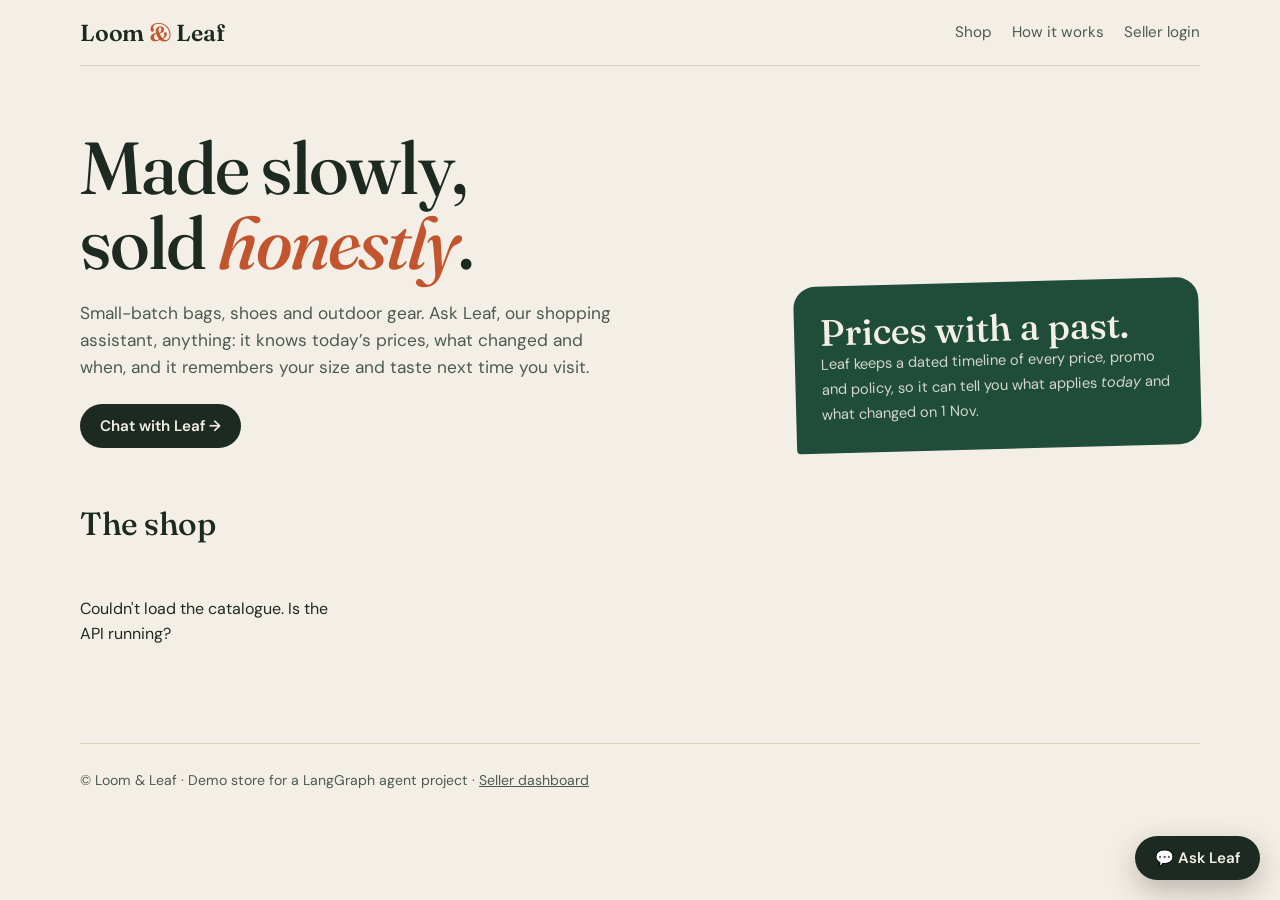
<file: frontend/index.html>
<!doctype html>
<html lang="en">
<head>
<meta charset="utf-8">
<meta name="viewport" content="width=device-width, initial-scale=1">
<title>Loom &amp; Leaf — handmade goods</title>
<meta name="description" content="Small-batch handmade goods with an AI shopping assistant that remembers what you like.">
<link rel="preconnect" href="https://fonts.googleapis.com">
<link rel="preconnect" href="https://fonts.gstatic.com" crossorigin>
<link href="https://fonts.googleapis.com/css2?family=DM+Sans:wght@400;500;600&family=Fraunces:ital,opsz,wght@0,9..144,500;0,9..144,600;1,9..144,500&display=swap" rel="stylesheet">
<link rel="stylesheet" href="style.css">
</head>
<body>
<div class="wrap">
  <header class="top">
    <a class="brand" href="/">Loom <i>&amp;</i> Leaf</a>
    <nav><a href="#shop" class="keep">Shop</a><a href="#about">How it works</a><a href="admin.html">Seller login</a></nav>
  </header>

  <section class="hero">
    <div>
      <h1>Made slowly,<br>sold <em>honestly</em>.</h1>
      <p>Small-batch bags, shoes and outdoor gear. Ask Leaf, our shopping assistant, anything: it knows today’s prices, what changed and when, and it remembers your size and taste next time you visit.</p>
      <button class="btn" id="hero-chat">Chat with Leaf →</button>
    </div>
    <aside class="badge-card" id="about">
      <b>Prices with a past.</b>
      <span>Leaf keeps a dated timeline of every price, promo and policy, so it can tell you what applies <em>today</em> and what changed on 1 Nov.</span>
    </aside>
  </section>

  <section id="shop">
    <h2 class="sec">The shop</h2>
    <div class="filters" id="filters" role="group" aria-label="Filter by category"></div>
    <div class="grid" id="grid" aria-live="polite"></div>
  </section>
  <footer>© Loom &amp; Leaf · Demo store for a LangGraph agent project · <a href="admin.html">Seller dashboard</a></footer>
</div>

<button class="btn" id="chat-fab" aria-label="Open shopping assistant">💬 Ask Leaf</button>
<section id="chat" role="dialog" aria-label="Shopping assistant">
  <header><b>Leaf · shopping assistant</b>
    <span><button id="new-thread" title="Start a new conversation (Leaf still remembers you)">New chat</button><button id="close-chat" aria-label="Close chat">✕</button></span>
  </header>
  <div id="msgs" aria-live="polite"></div>
  <div class="quick" id="quick"></div>
  <form id="form"><input id="input" autocomplete="off" maxlength="1500" placeholder="Ask about products, prices, policies…" aria-label="Message"><button class="btn sm" type="submit">Send</button></form>
</section>

<script src="config.js"></script>
<script src="app.js"></script>
</body>
</html>
</file>
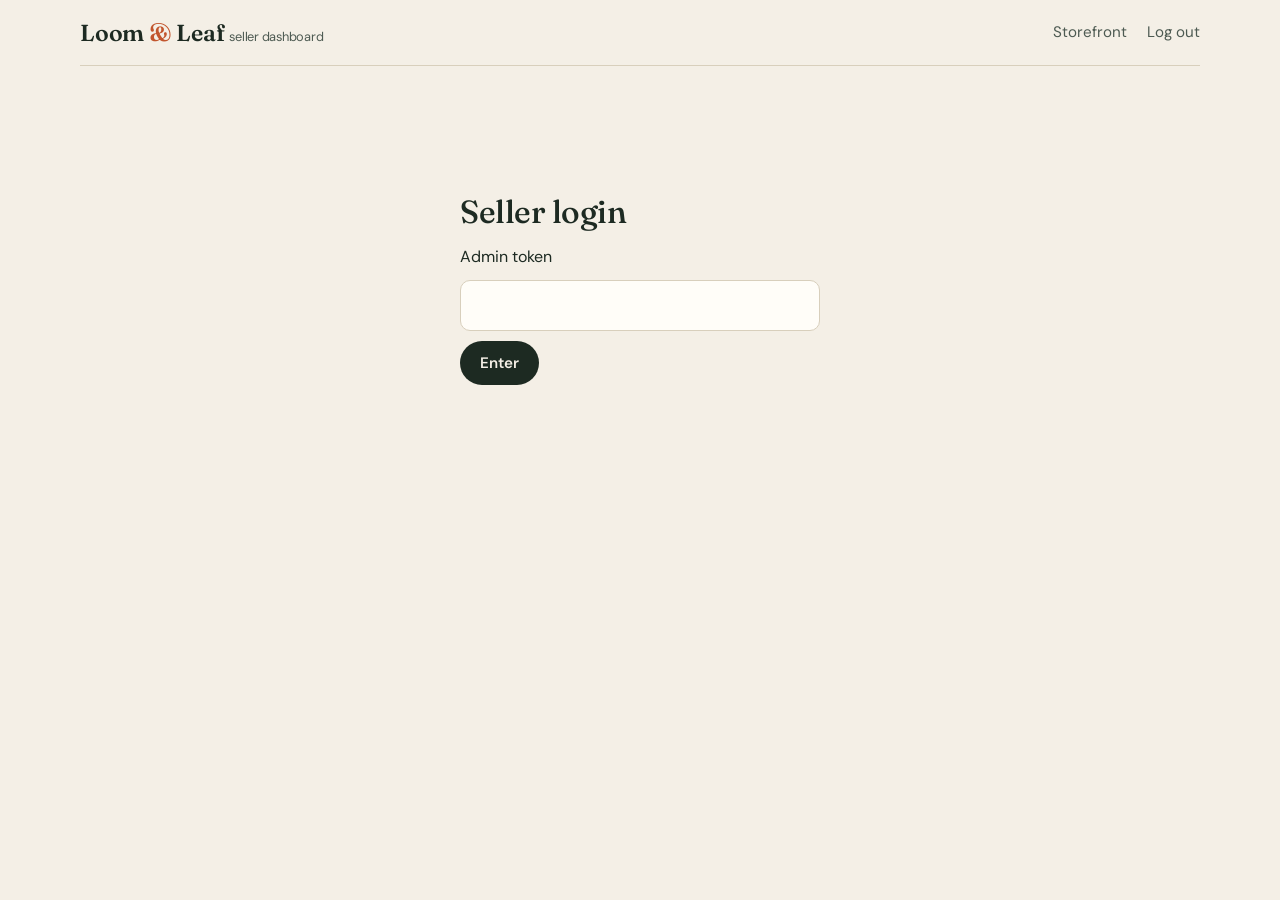
<file: frontend/admin.html>
<!doctype html>
<html lang="en">
<head>
<meta charset="utf-8">
<meta name="viewport" content="width=device-width, initial-scale=1">
<title>Seller dashboard — Loom &amp; Leaf</title>
<meta name="robots" content="noindex">
<link href="https://fonts.googleapis.com/css2?family=DM+Sans:wght@400;500;600&family=Fraunces:opsz,wght@9..144,500&display=swap" rel="stylesheet">
<link rel="stylesheet" href="style.css">
</head>
<body>
<div class="wrap">
  <header class="top"><a class="brand" href="/">Loom <i>&amp;</i> Leaf <small style="font:400 .8rem var(--sans);color:var(--ink-2)">seller dashboard</small></a>
    <nav><a href="/" class="keep">Storefront</a><a href="#" id="logout">Log out</a></nav></header>

  <form class="login" id="login" hidden>
    <h2 class="sec">Seller login</h2>
    <label for="token">Admin token</label>
    <input id="token" type="password" autocomplete="current-password" required>
    <button class="btn" type="submit">Enter</button>
    <p class="err" id="login-err" role="alert"></p>
  </form>

  <main id="app" hidden>
    <div class="admin-bar" role="tablist" id="tabs"></div>
    <div id="view"></div>
  </main>
</div>
<script src="config.js"></script>
<script src="admin.js"></script>
</body>
</html>
</file>
<file: frontend/style.css>
:root {
  --paper: #f4efe6; --paper-2: #ebe4d6; --ink: #1d2a22; --ink-2: #4d5a52; --leaf: #1f4d3a;
  --leaf-2: #2d6a50; --clay: #c2552d; --line: #d8cfbc; --white: #fffdf8;
  --serif: "Fraunces", Georgia, serif; --sans: "DM Sans", system-ui, sans-serif;
  --r: 14px;
}
@media (prefers-color-scheme: dark) {
  :root:not([data-theme="light"]) {
    --paper: #14201a; --paper-2: #1b2a22; --ink: #efe9dc; --ink-2: #b4bdb4; --leaf: #7fc4a0;
    --leaf-2: #9bd6b6; --clay: #e8805a; --line: #2c3e34; --white: #1b2a22;
  }
}
* { box-sizing: border-box; }
html { scroll-behavior: smooth; }
body { margin: 0; background: var(--paper); color: var(--ink); font: 16px/1.55 var(--sans); }
a { color: inherit; }
.wrap { max-width: 1160px; margin: 0 auto; padding: 0 20px; }
header.top { display: flex; align-items: center; justify-content: space-between; padding: 18px 0; border-bottom: 1px solid var(--line); }
.brand { font: 600 1.45rem var(--serif); letter-spacing: -.01em; text-decoration: none; }
.brand i { color: var(--clay); font-style: normal; }
nav a { margin-left: 20px; text-decoration: none; color: var(--ink-2); font-size: .95rem; }
nav a:hover { color: var(--clay); }

.hero { display: grid; grid-template-columns: 1.25fr .75fr; gap: 40px; padding: 64px 0 48px; align-items: end; }
.hero h1 { font: 500 clamp(2.4rem, 6vw, 4.6rem)/1.02 var(--serif); letter-spacing: -.025em; margin: 0 0 20px; }
.hero h1 em { color: var(--clay); font-style: italic; }
.hero p { color: var(--ink-2); max-width: 46ch; margin: 0 0 24px; font-size: 1.08rem; }
.badge-card { background: var(--leaf); color: #f4efe6; border-radius: 22px 22px 22px 4px; padding: 26px; transform: rotate(-1.5deg); }
.badge-card b { font: 500 2.3rem var(--serif); display: block; line-height: 1.1; }
.badge-card span { opacity: .85; font-size: .92rem; }

.btn { display: inline-flex; align-items: center; gap: 8px; border: 0; cursor: pointer; font: 600 .95rem var(--sans);
  padding: 12px 20px; border-radius: 999px; background: var(--ink); color: var(--paper); transition: transform .15s, background .15s; }
.btn:hover { transform: translateY(-2px); background: var(--clay); }
.btn:focus-visible, input:focus-visible, select:focus-visible, textarea:focus-visible, .chip:focus-visible { outline: 3px solid var(--clay); outline-offset: 2px; }
.btn.ghost { background: transparent; color: var(--ink); border: 1.5px solid var(--ink); }
.btn.sm { padding: 7px 14px; font-size: .85rem; }

.filters { display: flex; gap: 8px; flex-wrap: wrap; margin: 8px 0 24px; }
.chip { border: 1.5px solid var(--line); background: transparent; color: var(--ink); padding: 7px 15px; border-radius: 999px; cursor: pointer; font: 500 .9rem var(--sans); }
.chip[aria-pressed="true"] { background: var(--leaf); color: #f4efe6; border-color: var(--leaf); }
h2.sec { font: 500 2rem var(--serif); letter-spacing: -.015em; margin: 8px 0 14px; }

.grid { display: grid; grid-template-columns: repeat(4, 1fr); gap: 18px; padding-bottom: 80px; }
.card { background: var(--white); border: 1px solid var(--line); border-radius: var(--r); padding: 18px; display: flex; flex-direction: column; min-height: 210px; }
.card:nth-child(5n+1) { grid-column: span 2; background: var(--paper-2); }
.card .cat { font-size: .75rem; letter-spacing: .08em; text-transform: uppercase; color: var(--clay); font-weight: 600; }
.card h3 { font: 500 1.2rem var(--serif); margin: 6px 0; }
.card p { color: var(--ink-2); font-size: .9rem; margin: 0 0 14px; flex: 1; }
.card .row { display: flex; justify-content: space-between; align-items: center; }
.price { font: 600 1.25rem var(--serif); }
.stock { font-size: .8rem; color: var(--ink-2); }
.stock.low { color: var(--clay); font-weight: 600; }

/* chat drawer */
#chat-fab { position: fixed; right: 20px; bottom: 20px; z-index: 20; box-shadow: 0 10px 30px rgba(0,0,0,.25); }
#chat { position: fixed; right: 20px; bottom: 20px; width: min(400px, calc(100vw - 32px)); height: min(640px, calc(100vh - 40px));
  background: var(--white); border: 1px solid var(--line); border-radius: 20px; z-index: 30; display: none; flex-direction: column;
  box-shadow: 0 24px 60px rgba(0,0,0,.3); overflow: hidden; }
#chat.open { display: flex; }
#chat header { background: var(--leaf); color: #f4efe6; padding: 14px 16px; display: flex; justify-content: space-between; align-items: center; }
#chat header b { font: 500 1.1rem var(--serif); }
#chat header button { background: none; border: 0; color: inherit; cursor: pointer; font-size: .85rem; opacity: .85; margin-left: 10px; }
#msgs { flex: 1; overflow-y: auto; padding: 14px; display: flex; flex-direction: column; gap: 10px; }
.m { max-width: 88%; padding: 10px 14px; border-radius: 16px; white-space: pre-wrap; font-size: .94rem; }
.m.bot { background: var(--paper-2); border-bottom-left-radius: 4px; align-self: flex-start; }
.m.me { background: var(--leaf); color: #f4efe6; border-bottom-right-radius: 4px; align-self: flex-end; }
.tools { font-size: .72rem; color: var(--ink-2); margin-top: 6px; font-family: ui-monospace, monospace; }
.quick { display: flex; gap: 6px; flex-wrap: wrap; padding: 0 14px 8px; }
#chat form { display: flex; gap: 8px; padding: 12px; border-top: 1px solid var(--line); }
#chat input { flex: 1; border: 1.5px solid var(--line); background: var(--paper); color: var(--ink); border-radius: 999px; padding: 10px 16px; font: inherit; }
.typing { opacity: .6; font-style: italic; }
footer { border-top: 1px solid var(--line); padding: 26px 0 90px; color: var(--ink-2); font-size: .88rem; }

@media (max-width: 900px) { .grid { grid-template-columns: repeat(2, 1fr); } .card:nth-child(5n+1) { grid-column: span 2; } .hero { grid-template-columns: 1fr; padding-top: 36px; } }
@media (max-width: 540px) { .grid { grid-template-columns: 1fr; } .card:nth-child(5n+1) { grid-column: auto; } .wrap { padding: 0 16px; } nav a:not(.keep) { display: none; } }
@media (prefers-reduced-motion: reduce) { * { transition: none !important; scroll-behavior: auto !important; } .badge-card { transform: none; } }

/* admin */
.admin-bar { display: flex; gap: 8px; flex-wrap: wrap; margin: 20px 0; }
.panel { background: var(--white); border: 1px solid var(--line); border-radius: var(--r); padding: 18px; margin-bottom: 18px; overflow-x: auto; }
table { width: 100%; border-collapse: collapse; font-size: .9rem; }
th { text-align: left; font-size: .75rem; letter-spacing: .06em; text-transform: uppercase; color: var(--ink-2); padding: 8px; border-bottom: 1px solid var(--line); }
td { padding: 8px; border-bottom: 1px solid var(--line); vertical-align: top; }
td input, .panel input, .panel select { background: var(--paper); border: 1px solid var(--line); color: var(--ink); border-radius: 8px; padding: 6px 8px; font: inherit; max-width: 100%; }
td input.n { width: 84px; }
.stats { display: grid; grid-template-columns: repeat(auto-fit, minmax(150px, 1fr)); gap: 14px; margin-bottom: 18px; }
.stat { background: var(--white); border: 1px solid var(--line); border-radius: var(--r); padding: 16px; }
.stat b { font: 500 1.9rem var(--serif); display: block; }
.stat span { color: var(--ink-2); font-size: .8rem; text-transform: uppercase; letter-spacing: .06em; }
.tl-bar { display: inline-block; padding: 2px 9px; border-radius: 999px; font-size: .78rem; background: var(--paper-2); }
.tl-bar.open { background: var(--leaf); color: #f4efe6; }
.login { max-width: 360px; margin: 14vh auto; }
.login input { width: 100%; padding: 12px; border-radius: 10px; border: 1.5px solid var(--line); background: var(--white); color: var(--ink); font: inherit; margin: 10px 0; }
.err { color: var(--clay); font-weight: 600; }
</file>
